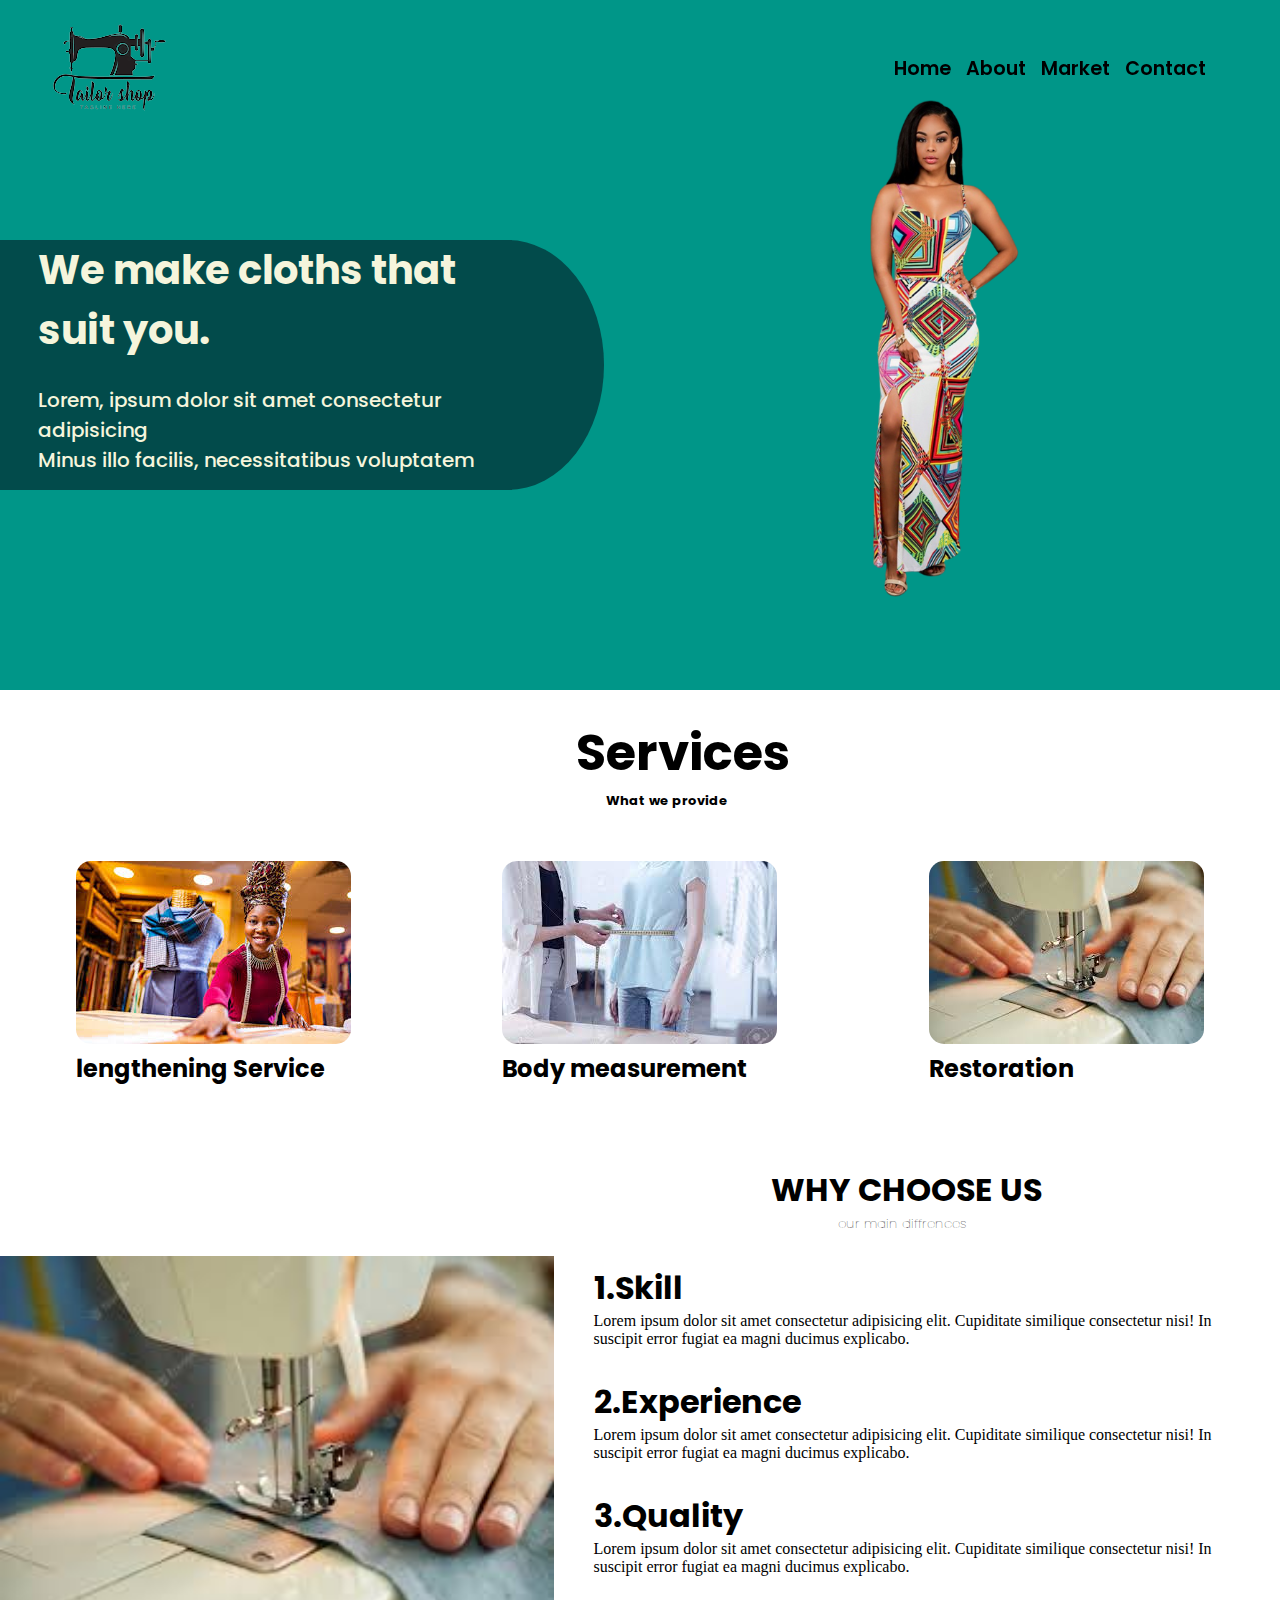
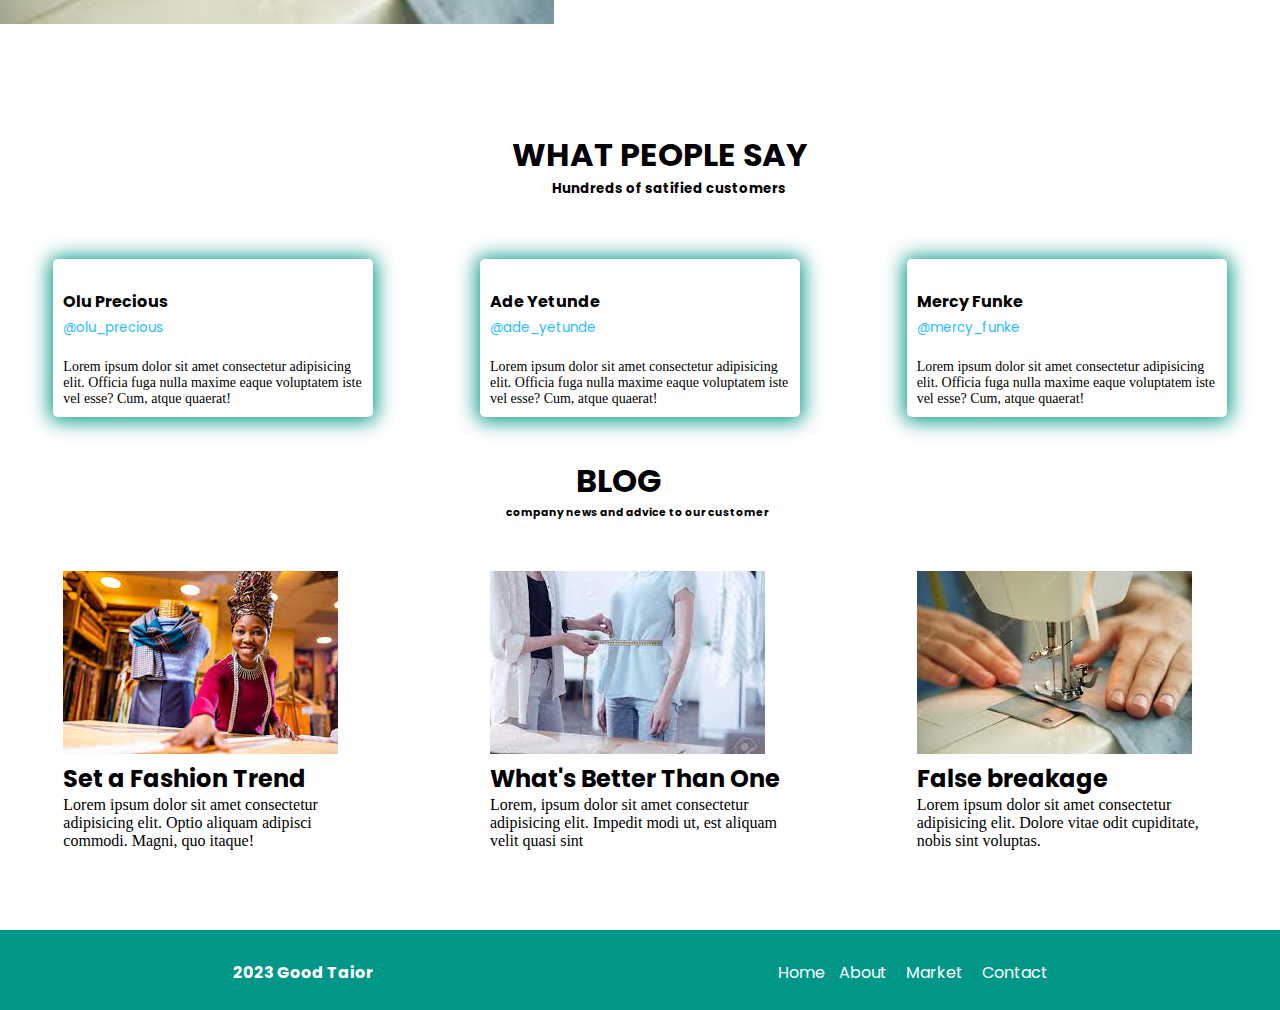
<file: index.html>
<!DOCTYPE html>
<html lang="en">
<head>
    <meta charset="UTF-8">
    <meta http-equiv="X-UA-Compatible" content="IE=edge">
    <meta name="viewport" content="width=device-width, initial-scale=1.0">
    <title>OPEYEMI</title>
    <link rel="stylesheet" href="index.css">
    <link rel="preconnect" href="https://fonts.googleapis.com">
    <link rel="preconnect" href="https://fonts.gstatic.com" crossorigin>
    <link href="https://fonts.googleapis.com/css2?family=Poppins:ital@1&display=swap" rel="stylesheet">
    
    <script src="index.js"></script>
</head>
<body>
<div class="intro">
        <!--heading-->
        <div class="navbar">
            <!--LOGO-->
            <div class="logo"><img class="logoimg" src="./shoplogo-removebg-preview.png" alt=""></div>
            <div class="navtitle">
                <a class="home" href="index.html">Home</a>
                <a class="about" href="About.html">About</a>
                <a class="market" href="Market.html">Market</a>
                <a class="contact" href="contact.html">Contact</a>
            </div>
            <div id="menubtn">
                <img class="icon" src="harmbuger.png" alt="" id="menu">
            </div>
        </div>
   
    <!--story-->
    <div class="story">
        <div class="words">
            <h1 class="firststory">We make cloths that suit you.</h1> <br> 
            
            <p class="secondstory">Lorem, ipsum dolor sit amet consectetur adipisicing <br> Minus illo facilis, necessitatibus voluptatem</p>
        </div>
        <div class="circle"></div>
        <div class="ownerimg"><img class="cu" src="cu.png" alt=""></div>
    </div>
</div>

<!--service-->
<div class="services">
    
    <div class="heading">
        <h1 class="title">Services</h1>
        <h5 class="sevicesmall">What we provide</h5>
       
    </div>
    <div class="cardcollection">
        <div class="servicecard">
            <img class="lengthimg" src="lengthening.jpeg" alt="">
            <h2 class="servicevoice">lengthening Service</h2>
        </div>
        <div class="servicecard">
            <img class="measurementimg" src="measurement.jpeg" alt="">
            <h2 class="servicevoice">Body measurement</h2>
        </div>
        <div class="servicecard">
            <img class="restoreimg" src="restore.jpeg" alt="">
            <h2 class="servicevoice">Restoration</h2>
        </div>
    </div>

    <!--WHY CHOOSE US-->
<div class="mainchoose">
    <div class="chooseimg">
        <img class="chooseimg" src="restore.jpeg" alt="">
    </div>
    <div class="choosestory">
        <div class="choosehead">
            <h1 class="chooseheading">WHY CHOOSE US</h1>
            <h5 class="choosesubheading">our main diffrences</h5>
        </div>
        <div class="choosereason">
            <h1 class="choosetopic">1.Skill</h1>
            <p>Lorem ipsum dolor sit amet consectetur adipisicing elit. Cupiditate similique consectetur nisi! In suscipit error fugiat ea magni ducimus explicabo.</p>
        </div>
        <div class="choosereason">
            <h1 class="choosetopic">2.Experience</h1>
            <p>Lorem ipsum dolor sit amet consectetur adipisicing elit. Cupiditate similique consectetur nisi! In suscipit error fugiat ea magni ducimus explicabo.</p>
        </div>
        <div class="choosereason">
            <h1 class="choosetopic">3.Quality</h1>
            <p>Lorem ipsum dolor sit amet consectetur adipisicing elit. Cupiditate similique consectetur nisi! In suscipit error fugiat ea magni ducimus explicabo.</p>
        </div>
    </div>
</div>
<!--WHAT PEOPLE SAYS-->
<div class="allsays"> 
    <div class="sayheading">
        <h1 class="sayhead">WHAT PEOPLE SAY</h1>
        <h5 class="saysubhead">Hundreds of satified customers</h5>
    </div>
    <div class="mainsay">
            <div class="testimonialcol">
                <div class="user">
                    <div class="userinfo">
                        <h4>Olu Precious <i class="fa-brands fa-instagram"></i></h4>
                        <small>@olu_precious</small>
                    </div>
                </div>
            <p>Lorem ipsum dolor sit amet consectetur adipisicing elit. Officia fuga nulla maxime eaque voluptatem iste vel esse? Cum, atque quaerat!</p>
        </div>
        <div class="testimonialcol">
            <div class="user">
                <div class="userinfo">
                    <h4>Ade Yetunde<i class="fa-brands fa-instagram"></i></h4>
                    <small>@ade_yetunde</small>
                </div>
            </div>
            <p>Lorem ipsum dolor sit amet consectetur adipisicing elit. Officia fuga nulla maxime eaque voluptatem iste vel esse? Cum, atque quaerat!</p>
        </div>
        <div class="testimonialcol">
            <div class="user">
                <div class="userinfo">
                    <h4>Mercy Funke<i class="fa-brands fa-instagram"></i></h4>
                    <small>@mercy_funke</small>
                </div>
            </div>
            <p>Lorem ipsum dolor sit amet consectetur adipisicing elit. Officia fuga nulla maxime eaque voluptatem iste vel esse? Cum, atque quaerat!</p>
    </div>
</div>

<div class="blog">
    <div class="blogtopic">
        <h1>BLOG</h1>
        <h6>company news and advice to our customer</h6>
    </div>
    <div class="blogcollection">
        <div class="blogcard">
            <img src="lengthening.jpeg" alt="">
            <h2 class="servicevoice">Set a Fashion Trend</h2>
            <p>Lorem ipsum dolor sit amet consectetur adipisicing elit. Optio aliquam adipisci commodi. Magni, quo itaque!</p>
        </div>
        <div class="blogcard">
            <img src="measurement.jpeg" alt="">
            <h2 class="servicevoice">What's Better Than One</h2>
            <p>Lorem, ipsum dolor sit amet consectetur adipisicing elit. Impedit modi ut, est aliquam velit quasi sint</p>
        </div>
        <div class="blogcard">
            <img src="restore.jpeg" alt="">
            <h2 class="servicevoice">False breakage</h2>
            <p>Lorem ipsum dolor sit amet consectetur adipisicing elit. Dolore vitae odit cupiditate, nobis sint voluptas.</p>
        </div>
    </div>
</div>
<div class="footer">
    <h4 class="year">2023 Good Taior</h4>
    <div class="navtitlebottom">
        <a class="homeb" href="index.html">Home</a>
        <a class="aboutb" href="About.html">About</a>
        <a class="marketb" href="Market.html">Market</a>
        <a class="contactb" href="contact.html">Contact</a>
    </div>
</div>

</body>
</html>
</file>
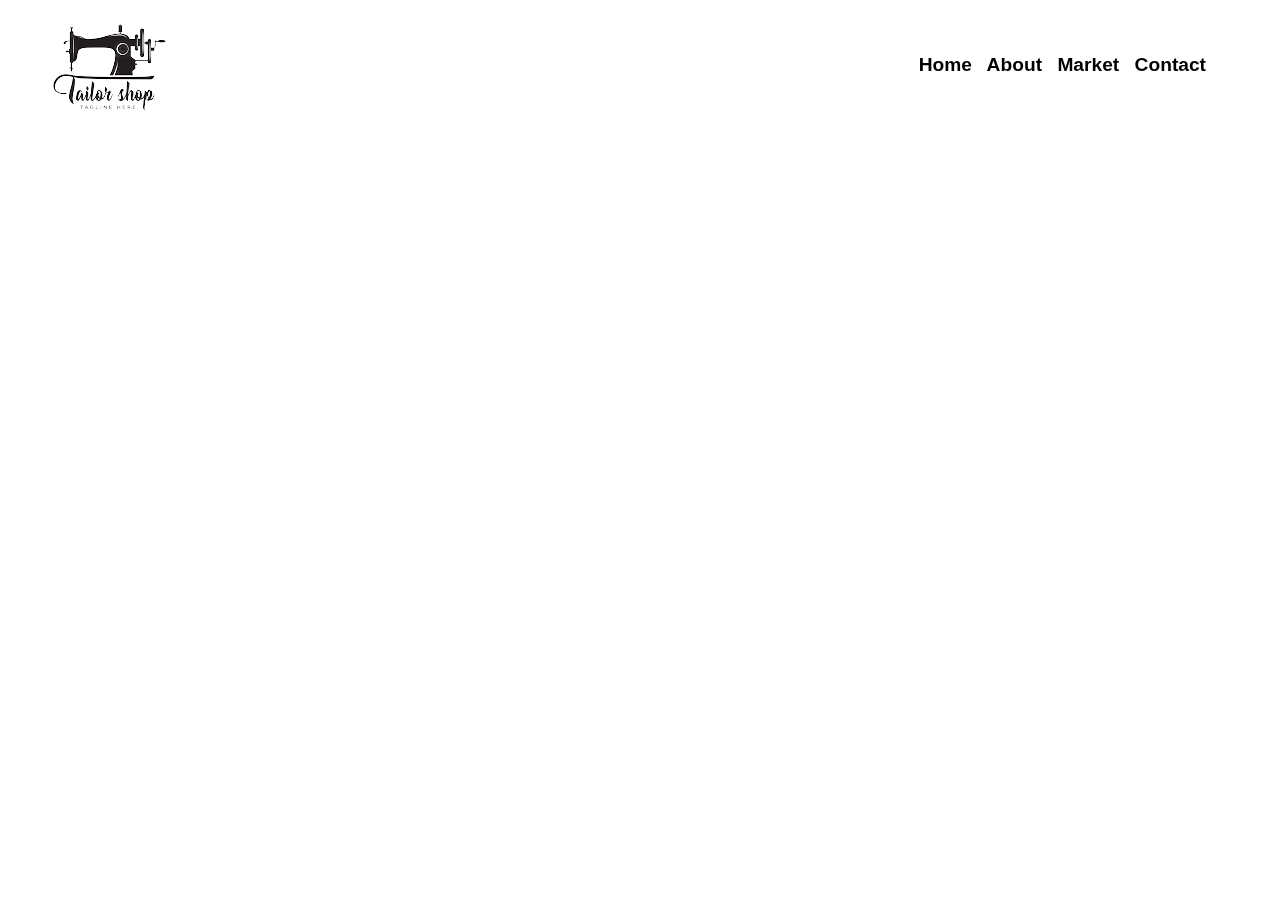
<file: About.html>
<!DOCTYPE html>
<html lang="en">
<head>
    <meta charset="UTF-8">
    <meta http-equiv="X-UA-Compatible" content="IE=edge">
    <meta name="viewport" content="width=device-width, initial-scale=1.0">
    <title>Document</title>
    <link rel="stylesheet" href="index.css">
</head>
<body>
    <div class="navbar">
        <!--LOGO-->
        <div class="logo"><img class="logoimg" src="./shoplogo-removebg-preview.png" alt=""></div>
        <div class="navtitle">
            <a class="home" href="index.html">Home</a>
            <a class="about" href="About.html">About</a>
            <a class="market" href="Market.html">Market</a>
            <a class="contact" href="contact.html">Contact</a>
        </div>
</body>
</html>
</file>
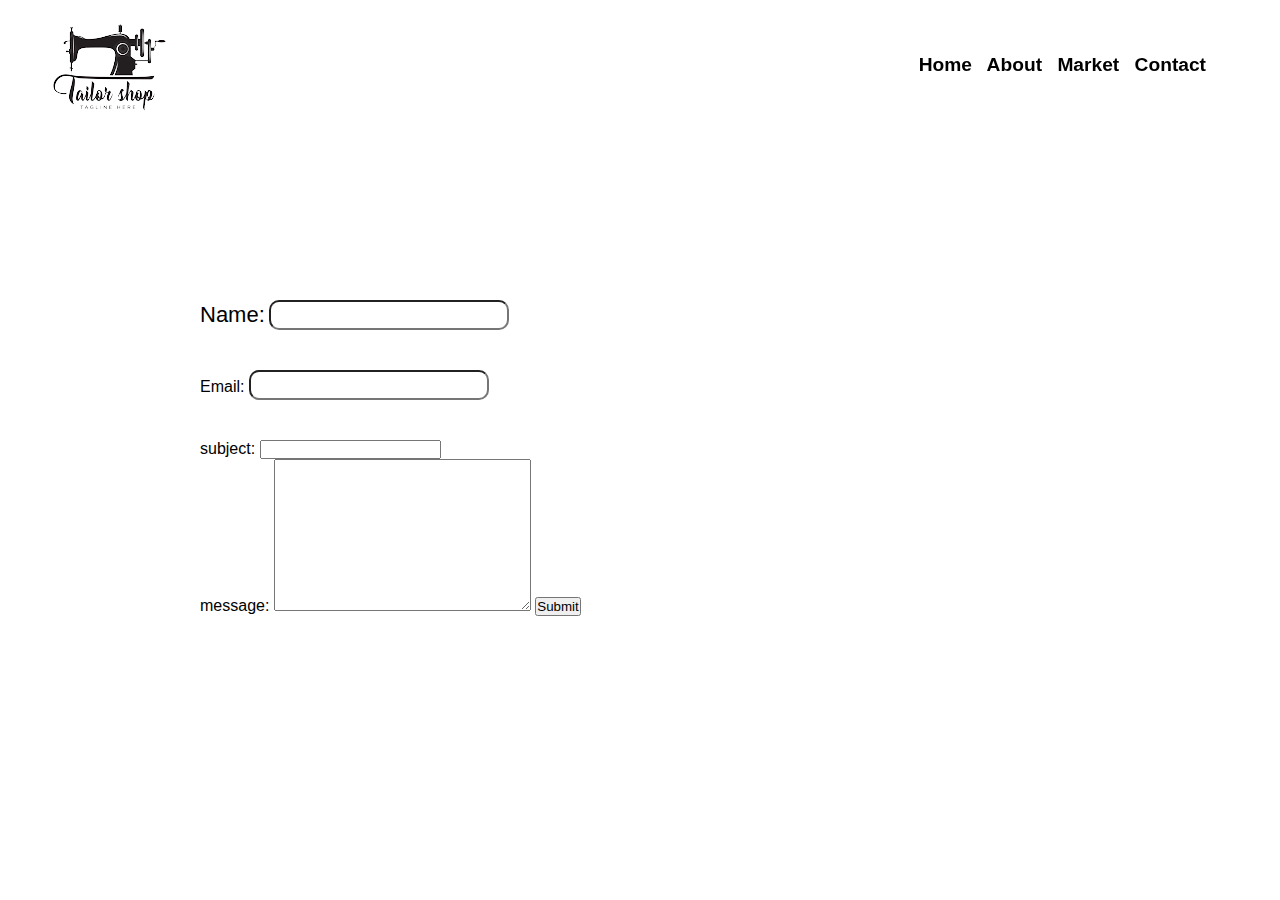
<file: contact.html>
<!DOCTYPE html>
<html lang="en">
<head>
    <meta charset="UTF-8">
    <meta http-equiv="X-UA-Compatible" content="IE=edge">
    <meta name="viewport" content="width=device-width, initial-scale=1.0">
    <title>Document</title>
    <link rel="stylesheet" href="index.css">
</head>
<body>
    <div class="navbar">
        <!--LOGO-->
        <div class="logo"><img class="logoimg" src="./shoplogo-removebg-preview.png" alt=""></div>
        <div class="navtitle">
            <a class="home" href="index.html">Home</a>
            <a class="about" href="About.html">About</a>
            <a class="market" href="Market.html">Market</a>
            <a class="contact" href="contact.html">Contact</a>
        </div>
    </div>    
    <!--CONTACT FORM-->
    <div class="form">
        <form action="mail.php" method="POST">
            <label class="namename" for="name">Name:</label>
            <input type="text" name="name" id="name">
            <br>
            <label for="email">Email:</label>
            <input type="email" name="email" id="email">
            <br>
            <label for="subject">subject:</label>
            <input type="text" name="subject" id="subject">
            <br>
            <label for="message">message:</label>
            <textarea name="message" id="message" cols="30" rows="10"></textarea>
            <input type="submit" name="submit" id="submit">
        </form>
    </div>
</body>
</html>
</file>
<file: index.css>
*{
    margin: 0;
    padding: 0;
    box-sizing: border-box;
    text-decoration: none;
    font-family: 'Poppins', sans-serif;

}

.intro{
    background:#009688
}
.navbar{
    display: flex;
}
.navtitle{
    position: absolute;
    right: 5%;
    top: 6%;
    font-size: larger;
    font-weight: 600;
    position: fixed;
}
.home{
    margin-right: 10px;
    color:black;
}
.about{
    margin-right: 10px;
    color: black;
}
.market{
    margin-right: 10px;
    color: black;
}
.contact{
    margin-right: 10px;
    color:black;
}
.logo{
    position: absolute;
    left: -3px;
    top: -5%;
}
.icon{
    width: 20px;
    height: 20px;
}
@media screen and (min-width:770px){
    .icon{
        display: none;
    }
}
@media screen and (max-width:770px){
    .navtitle{
        display: none;
    }
    .logoimg{
        width: 150px;
        margin-top: 20px;
        margin-left: -10px;
    }
    .icon{
        position: fixed;
        left: 20rem;
        top: 40px;
    }
}
.story{
    margin-top: 300px;
    display: flex;
    flex-wrap: wrap;
}
.words{
    flex-basis: 40%;
    height: 250px;
    margin-top: -60px;
    z-index: 2;
    padding-left: 3%;
    background:rgb(2, 75, 75);
    margin-bottom:200px;
}
.firststory{
    color: beige;
    font-size: 40px;
    font-weight: 700;
    font-family: 'Poppins', sans-serif;
}
.secondstory{
    color: beige;
    font-weight: 500;
    font-size: 20px;
    font-family: 'Poppins', sans-serif;
}
.circle{
    position: relative;
    left: -100px;
    flex-basis: 15%;
    background:rgb(2, 75, 75);
    height: 250px;
    z-index: 1;
    margin-top: -60px;
    border-radius: 50%;
}
.cu{
    margin-top: -200px;
    margin-left: 100px;
    height: 500px;
    transition: 1s;
}

.cu:hover{
    transition: 1s;
    transform: translateX(30px);
 
    
}
@media screen and (max-width:770px){
    .words{
        flex-basis: 100%;
        background:#009688
    }
    .firststory{
        margin: 2%;
        font-size: 30px;
        font-weight: 700;
        font-family: 'Poppins', sans-serif;
        margin-top: -50px;
    }
    .secondstory{
        margin: 1%;
        font-weight: 500;
        font-size: 20px;
        margin-top: -20px;
    }
    .circle{
        display: none;
    }
    .cu{
        margin-top: -201px;
        margin-left: 80px;
        height: 400px;
        transition: 1s;
    }
}
.heading{
    margin-top: 40px;
    font-size: 25px;
    margin-left: 45%;
   
}

.title{
    margin-top: -15px;
    font-family: 'Poppins', sans-serif;
}
.sevicesmall{
    font-size: 13px;
    margin-left: 30px;
}
.cardcollection{
    margin-top: 50px;
    display: flex;
    justify-content: space-around;
}
@media screen and (max-width:770px){
    .heading{
        font-size: 20px;
        margin-left: 110px;
       
    }
    
    .title{
        font-family: 'Poppins', sans-serif;

    
    }
    .cardcollection{
        margin-top: 30px;
        display: block;
    }
    .servicecard{
        margin-top: 30px;
        margin-left: 40px;
       
   
    }
    .servicevoice{
        margin-left: 30px;
    }
}
.lengthimg{
    border-radius: 15px;
}
.measurementimg{
    border-radius: 15px;
}
.restoreimg{
    border-radius: 15px;
}
.mainchoose{
    display: flex;
    margin-top: 80px;
}
.chooseimg{
    margin-top: 45px;
    flex-basis: 60%;
    width: 100%;
}
.choosehead{
    margin-left: 30%;
    font-family: 'Poppins', sans-serif;
    font-weight: 900;
}
.choosesubheading{
    font-weight: 100;
    margin-left: 13%;
}
.choosereason{
    flex-basis: 40%;
    margin-left: 40px;
    margin-right: 30px;
    margin-top: 30px;
    font-family: 'Poppins', sans-serif;

}
.choosetopic{
    font-family: 'Poppins', sans-serif;
    font-size: 900;
}
p{
    font-family: Georgia, 'Times New Roman', Times, serif;
    font-weight: 300;
}
@media screen and (max-width:770px){
    .mainchoose{
        display: block;
        
    }
    .choosereason{
        margin-left: 40px;
    }
    .chooseimg{
        display: none;
    }
    .choosehead{
        margin-left: 10%;
        font-family: 'Poppins', sans-serif;
        font-weight: 900;
    }
    .choosesubheading{
        font-weight: 100;
        margin-left: 20%;
    }
}
.allsays{
    margin-top: 100px;
}
.sayheading{
    margin-left: 40%;
    margin-bottom: 60px;
}
.saysubhead{
    margin-left: 40px;
}
.mainsay{
    display: flex;
    justify-content: space-around;
}

.testimonialcol{
    flex-basis: 25%;
    padding: 10px;
    margin-bottom: 10px;
    border-radius: 5px;
    box-shadow: 0 1px 20px 3px #009688;
    cursor: pointer;
    transition: transform .5s;
}

.testimonialcol p{
    font-size: 14px;
}
.user{
    display: flex;
    align-items: center;
    margin: 20px 0;
}
.user img{
    width: 40px;
    height: 50px;
    margin-right: 20px;
    border-radius: 3px;
}

.userinfo small{
    color: #27c0ff;

}
.testimonialcol:hover{
    transform: translateY(7px);
}
@media screen and (max-width:770px){
    .allsays{
        margin-top: 70px;
    }
    .sayheading{
        margin-left: 50px;
    }
    .saysubhead{
        margin-left: 40px;
    }
    .mainsay{
        display: block;
        margin-left: 40px;
        width: 320px;
    }
    .testimonialcol{
        width: 90%;
        margin-bottom: 20px;

    }
}
.blogtopic{
    margin-top: 30px;
    margin-left: 45%;
}
.blogtopic h6{
    margin-left: -70px;
}
.blogcollection{
    margin-top: 50px;
    display: flex;
    justify-content: space-around;
}
.blogcard{
    width: 300px;
    margin-bottom: 80px;
}
@media screen and (max-width:770px){
    .heading{
        font-size: 20px;
        margin-left: 110px;
       
    }
    .blogtopic{
        margin-top: 30px;
        margin-left: 40%;
    }
    .blogtopic h6{
        margin-left: -70px;
    }
    .title{
        font-family: 'Poppins', sans-serif;

    
    }
    .blogcollection{
        margin-top: 30px;
        display: block;
    }
    .blogcard{
        margin-top: 0px;
        margin-left: 40px;
        margin-bottom: 40px;
       
   
    }

}
.footer{
    background: #009688;
    padding: 30px;
    height: 80px;
    display: flex;
    justify-content: space-around;
}
.year{
    color:white
}
.homeb{
    color: white;
    margin-right: 10px;
}
.aboutb{
    color: white;
    margin-right: 15px;
}
.marketb{
    color: white;
    margin-right: 15px;
}
.contactb{
    color: white
}
@media screen and (max-width:770px){
    .footer{
        display: none;
    }
}
.form{
    margin-top: 300px;
    margin-left: 200px;
}
#name{
    width: 240px;
    height: 30px;
    margin-bottom: 40px;
    font-size: 22px;
    border-radius: 10px;
}
.namename{
    font-size: 22px;
}
#email{
    width: 240px;
    height: 30px;
    margin-bottom: 40px;
    font-size: 22px;
    border-radius: 10px;
}
</file>
